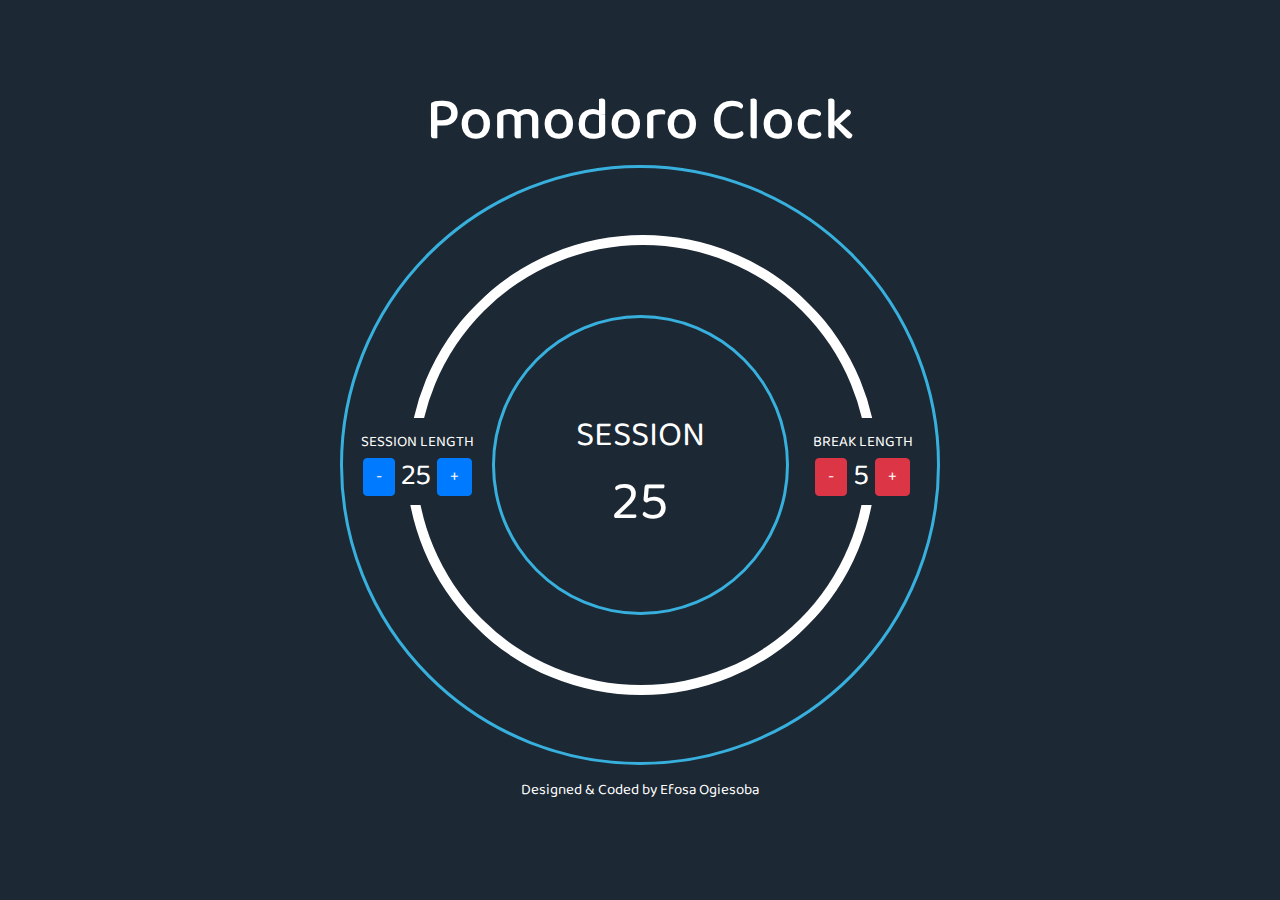
<file: index.html>
<!DOCTYPE html>
<html lang="en">

<head>
	<meta charset="UTF-8" />
	<title>Pomodoro Clock</title>
	<link rel="stylesheet" href="https://cdnjs.cloudflare.com/ajax/libs/twitter-bootstrap/4.0.0-beta.2/css/bootstrap.css" />
	<link rel="stylesheet" type="text/css" media="screen" href="assets/css/style.css" />
	<script src="https://cdnjs.cloudflare.com/ajax/libs/jquery/3.2.1/jquery.min.js"></script>
	<script src="assets/pomodoro.js"></script>
</head>

<body>
	<div class="container-fluid text-center v-center">
		<div class="row">
			<div class="col">
				<h3>Pomodoro Clock</h3>
			</div>
		</div>

		<div class="row big-circle">
			<div class="col">

				<div class="row">
					<div class="col barOverflow1">
						<div class="bar1"></div>
					</div>
				</div>

				<div class="row">
					<div class="col-3">
						<div>SESSION LENGTH</div>
						<div class="set-timer">
							<button type="button" class="btn btn-primary space" id="sL_minus">-</button>
							<span id="sL_Disp">25</span>
							<button type="button" class="btn btn-primary space" id="sL_plus">+</button>
						</div>
					</div>

					<div class="col-6 mini-circle" id="S_button">
						<div class="session" id="mode">SESSION</div>
						<div class="clock">
							<span class="value" id="S_Disp">25</span>
						</div>
					</div>

					<div class="col-3">
						<div>BREAK LENGTH</div>
						<div class="set-timer">
							<button type="button" class="btn btn-danger space" id="bL_minus">-</button>
							<span id="bL_Disp">5</span>
							<button type="button" class="btn btn-danger space" id="bL_plus">+</button>
						</div>
					</div>
				</div>

				<div class="row">
					<div class="col barOverflow2">
						<div class="bar2"></div>
					</div>
				</div>

			</div>
		</div>

		<div class="row" style="height:50px;">
			<div class="col">
				Designed & Coded by Efosa Ogiesoba
			</div>
		</div>
	</div>
</body>

</html>
</file>
<file: assets/css/style.css>
@import url('https://fonts.googleapis.com/css?family=Baloo');

body {
  background-color: #1C2833;
  color:white;
  font-family: 'Baloo', cursive;
  font-size: 15px;
}
h3 {
  font-size: 60px;
}
.big-circle {
  width: 600px;
  height: 600px;
  border: 3px solid #38B0DE;
  border-radius: 50%;
  margin: auto;
}
.col-3,.col-6,.col {
  margin: auto;
}
.space {
  cursor:pointer;
}
.set-timer{
  font-size:30px;
}
.mini-circle{
  height:300px;
  border: 3px solid #38B0DE;
  border-radius:50%;
}
.clock{
  font-size:55px;
  margin: 0px auto 35%;
}
.session{
  font-size:35px;
  margin: 35% auto 0px;
}
.barOverflow1 {
  position: absolute;
  top: -130px;
  left: 65px;
  overflow: hidden;
  width: 470px;
  height: 233px;
  margin-bottom: -42px;
  z-index:-1;
}
.bar1 {
  position: absolute;
  top: 50px;
  left: 0;
  width: 470px;
  height: 470px;
  border-radius: 50%;
  border: 10px solid white;
  border-bottom-color: #137bf2;
  border-right-color: #137bf2;
  transform: rotate(45deg);
  z-index:-1;
}
.barOverflow2 {
  position: absolute;
  top: -110px;
  left: 63px;
  overflow: hidden;
  width: 470px;
  height: 240px;
  margin: 300px auto 20px;
  z-index:-1;
}
.bar2 {
  position: absolute;
  bottom: 50px;
  left: 0;
  width: 470px;
  height: 470px;
  border-radius: 50%;
  border: 10px solid #E74C3C;
  border-bottom-color: white;
  border-right-color: white;
  transform: rotate(45deg);
  z-index:-1;
}

.v-center{
  max-width:100%;
  max-height:100%;
  overflow:auto;
 
  height:730px;
  width:800px;
 
  position:absolute;
  margin:auto;
  
  /*Vertical Alignment */
  top:0;
  bottom:0; 
 
  /*Horizontal Alignment */
  right:0;
  left:0;
 }
</file>
